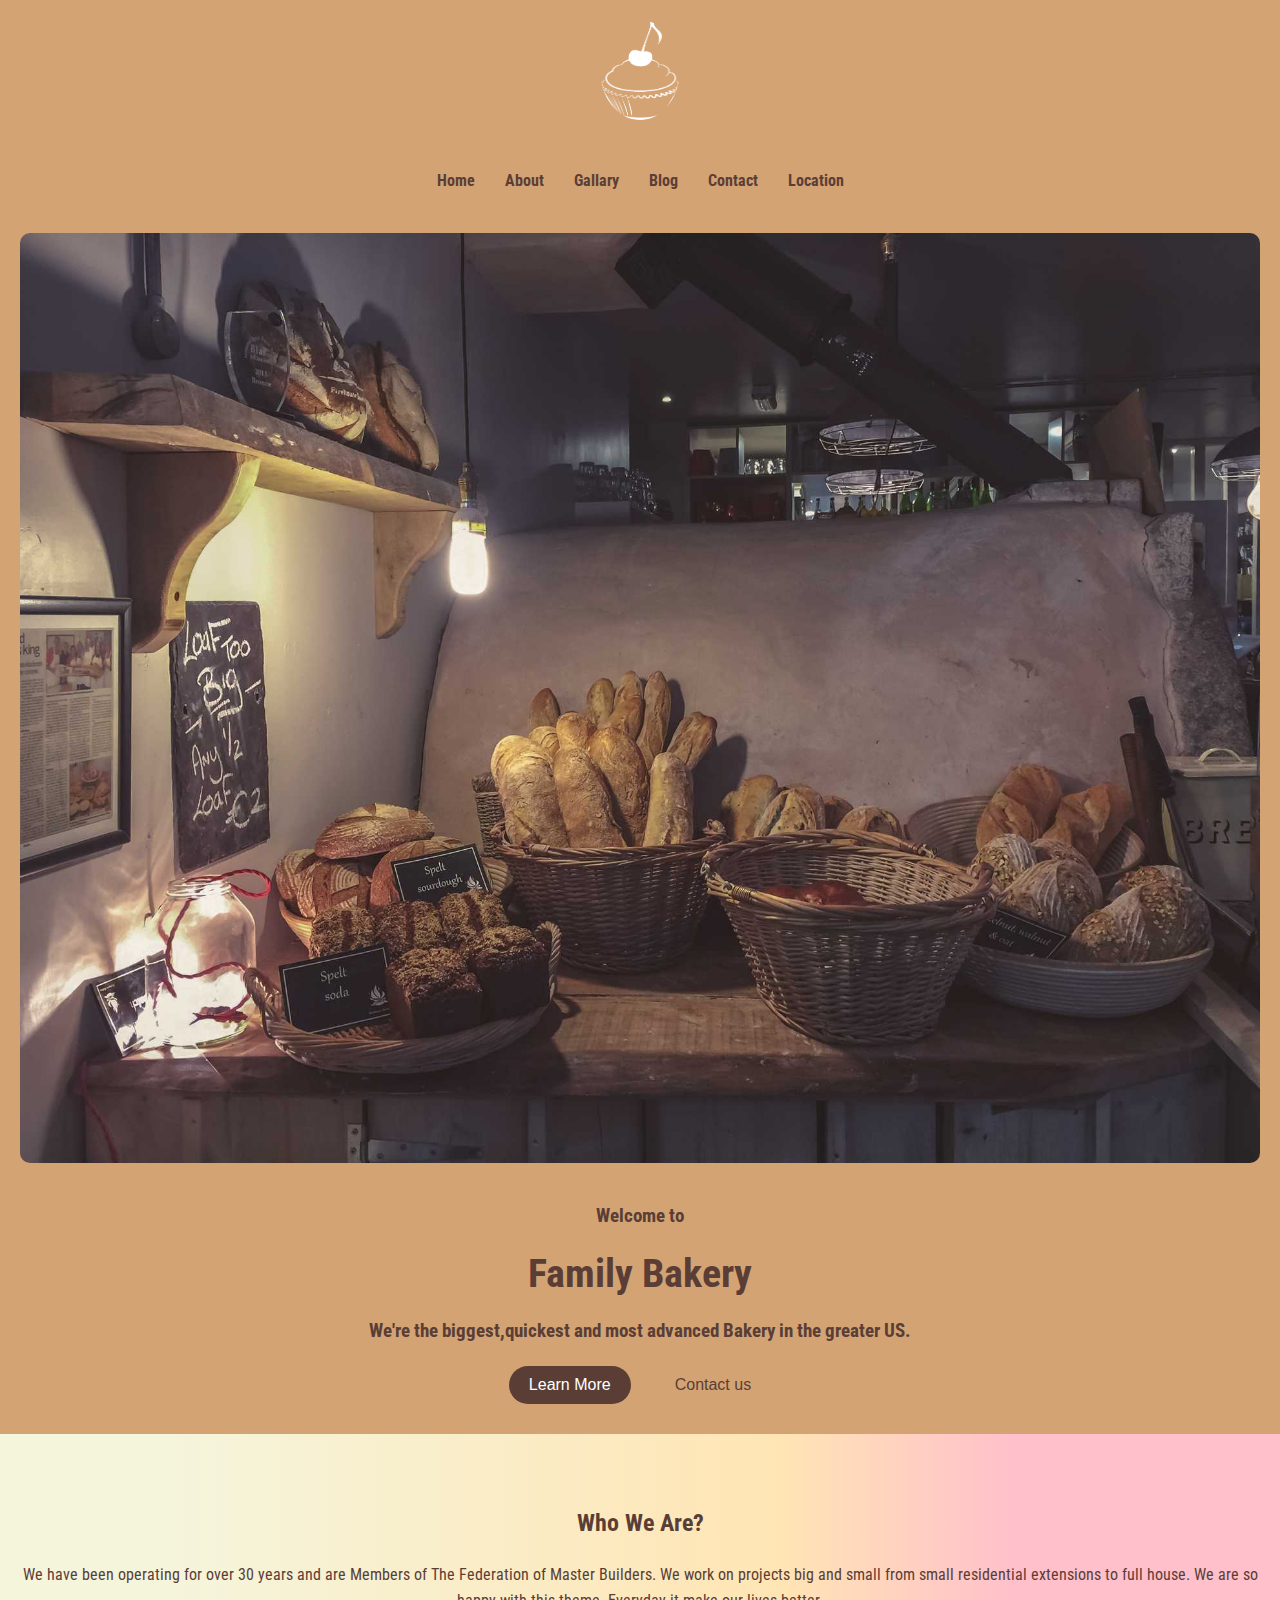
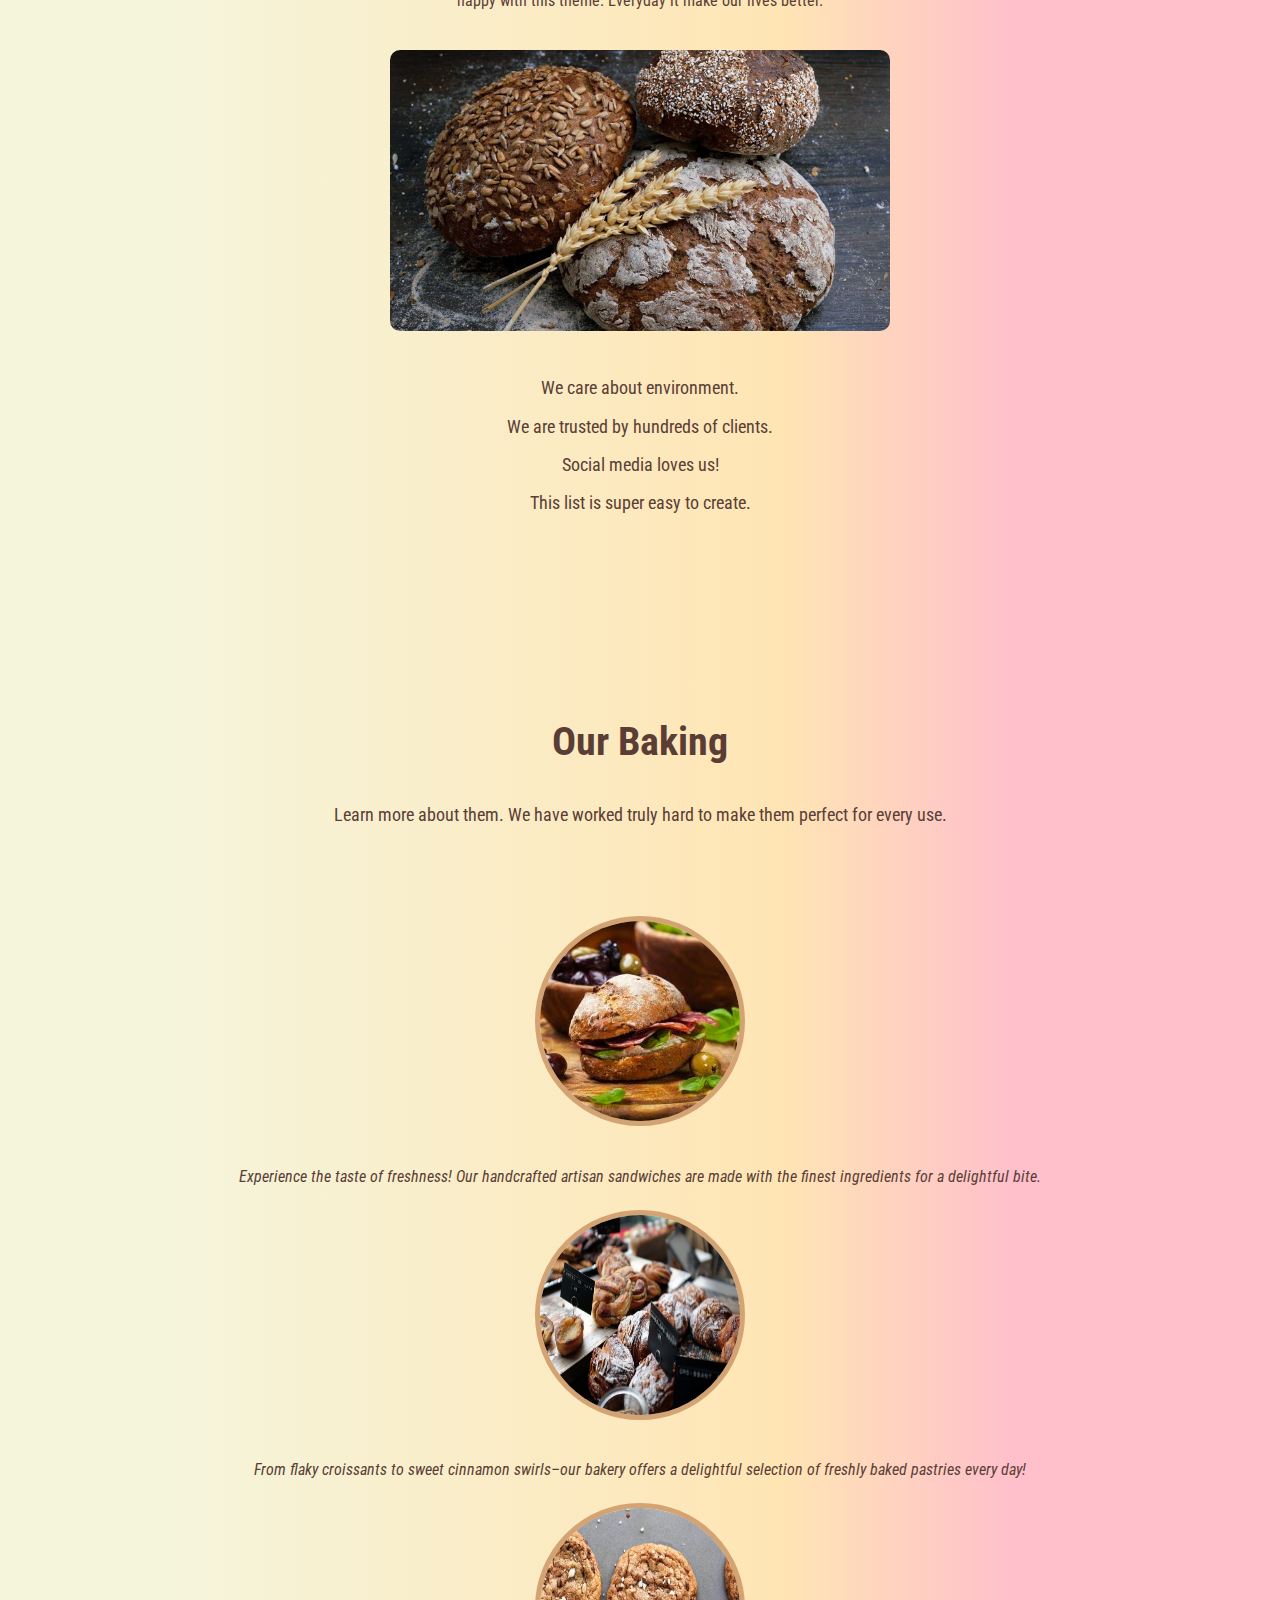
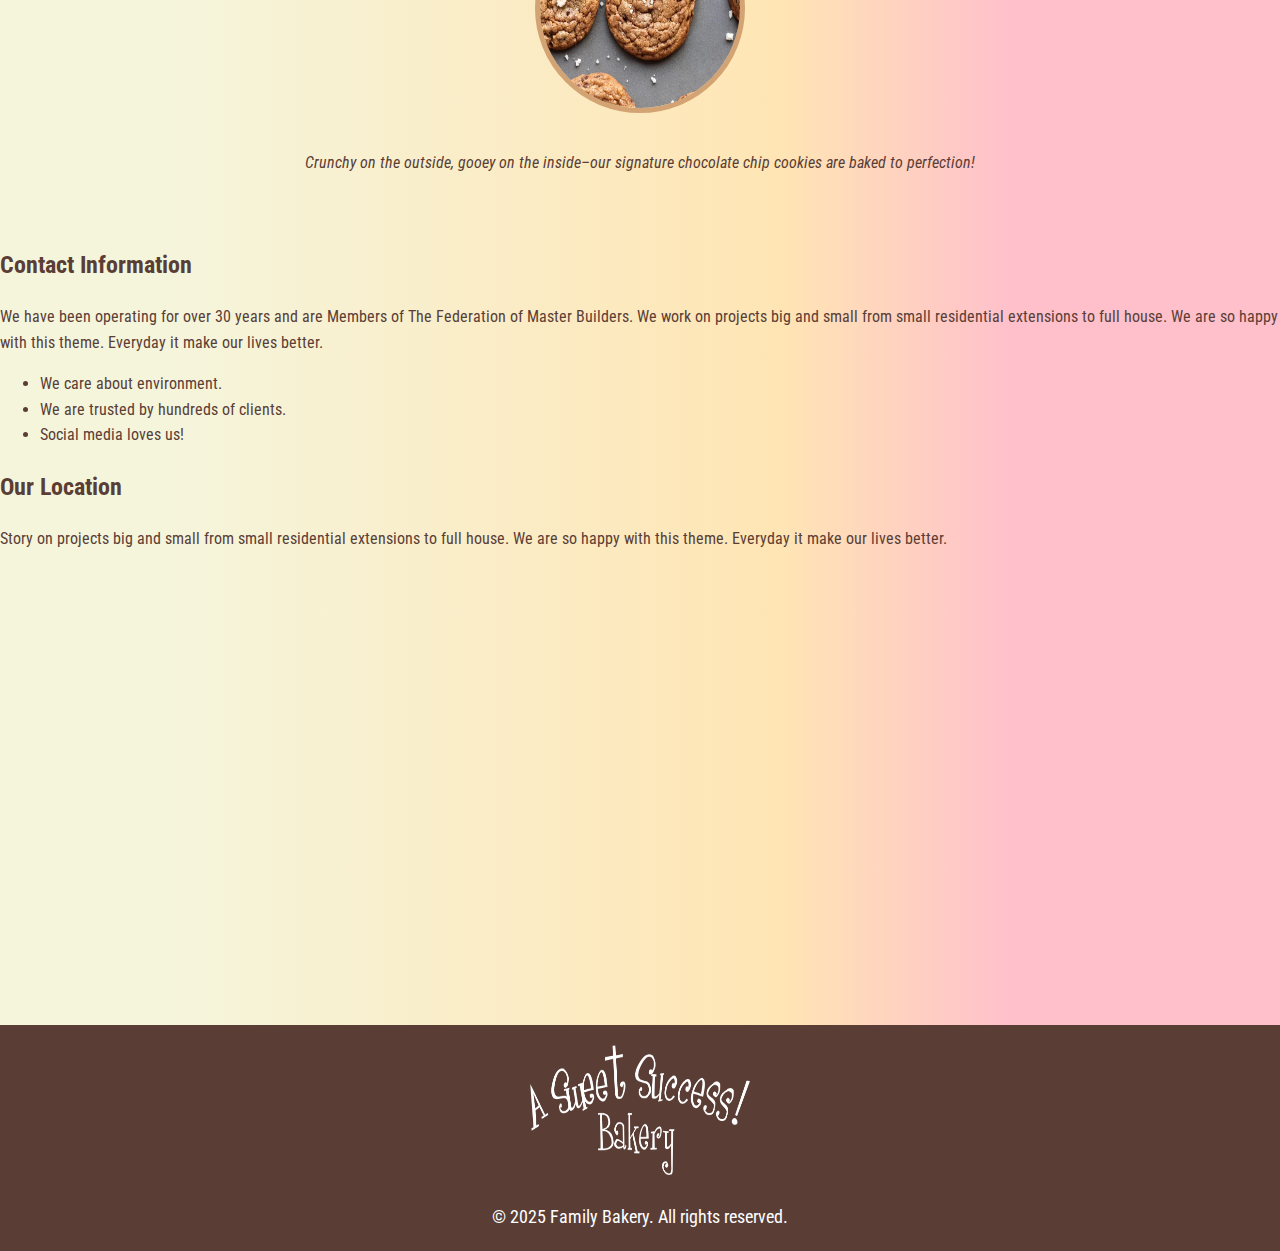
<file: index.html>
<!DOCTYPE html>
<html lang="en">

<head>
    <meta charset="UTF-8" />
    <meta name="viewport" content="width=device-width, initial-scale=1.0">
    <title>Family Bakery</title>
    <link rel="stylesheet" href="Style.css" />
    <link rel="icon" type="image/png" href="header-logo.png" />
    <style>
        @import url('https://fonts.googleapis.com/css2?family=Roboto+Condensed:ital,wght@0,100..900;1,100..900&display=swap');
    </style>
    <style>
        body {
            background: #F5F5DC;
            background: linear-gradient(90deg, #F5F5DC 13%, #FFE5B4 61%, #FFC0CB 79%);
        }

        .baking-container {
            background: transparent;
        }
    </style>
</head>

<body class="All">
    <div class="header">
        <header>
            <img src="header-logo.png" alt="bakery logo" height="100" width="80">
            <ul class="nav" type="none">
                <li><a href="#home">Home</a></li>
                <li><a href="#about">About</a></li>
                <li><a href="#gallary">Gallary</a></li>
                <li><a href="#blog">Blog</a></li>
                <li><a href="#contact">Contact</a></li>
                <li><a href="#location">Location</a></li>
            </ul>
        </header>
        <img src="bg copy.jpg" alt="Bakery">
        <h4> Welcome to</h4>
        <h2> Family Bakery</h2>
        <h4> We're the biggest,quickest and most advanced Bakery in the greater US.</h4>

        <button class='but1' onclick="location.href=' #about'">Learn More</button>
        <button class='but2' onclick="location.href='#contact'">Contact us</button>
    </div>

    <div class="About">

        <dd>
        <dt>
            <h2 id="about">Who We Are?</h2>
        </dt>
        <dl>We have been operating for over 30 years and are Members of The Federation of Master Builders. We
            work on
            projects big
            and small from small residential extensions to full house. We are so happy with this theme. Everyday
            it make
            our lives
            better.</dl>
        </dd>
        <img src="bread.jpg" alt="about">
        <ul>
            <li>We care about environment.</li>
            <li>We are trusted by hundreds of clients. </li>
            <li> Social media loves us! </li>
            <li>This list is super easy to create. </li>
        </ul>
    </div>

    <div class="baking-container">
        <div class="baking1">
            <h1>Our Baking</h1>
            <p>Learn more about them. We have worked truly hard to make them perfect for every use.</p>
        </div>
        <figure class="burger">
            <img src="burger-img4-200x200.jpg" alt="Delicious burger image" srcset="" height="200px" width="200px">
        </figure>
        <figcaption class="burger1">
            Experience the taste of freshness! Our handcrafted artisan sandwiches are made with the finest ingredients for a
            delightful bite.
        </figcaption>

        <figure class="group">
            <img src="fig.jpg" alt="Assorted fresh pastries." srcset="" height="200px" width="200px">
        </figure>
        <figcaption class="group1">
            From flaky croissants to sweet cinnamon swirls–our bakery offers a delightful selection of freshly baked
            pastries
            every day!
        </figcaption>

        <figure class="cookies">
            <img src="cookies 1.webp" alt="Chocolate chip cookies." srcset="" height="200px" width="200px">
        </figure>
        <figcaption class="cookies1">
            Crunchy on the outside, gooey on the inside–our signature chocolate chip cookies are baked to perfection!
        </figcaption>
    </div>

    <div id="contact">
        <h2>Contact Information</h2>
        <p>We have been operating for over 30 years and are Members of The Federation of Master Builders. We work on
            projects big
            and small from small residential extensions to full house. We are so happy with this theme. Everyday it make
            our lives
            better.
        </p>
        <ul>
            <li>We care about environment.</li>
            <li>We are trusted by hundreds of clients.</li>
            <li>Social media loves us!</li>
        </ul>
    </div>
    <div id="location">
        <h2>Our Location</h2>
        <p>Story on projects big and small from small residential extensions to full house. We are so happy with this
            theme. Everyday it make our lives better.</p>
        <iframe src=" https://www.google.com/maps/embed?pb=!1m14!1m8!1m3!1d3453.0514736229484!2d31.
            3303755!3d30.064059!3m2!1i1024!2i768!4f13.1!3m3!1m2!1s0x14583e42e4f61a9d%3A0xb87f86d33b2fae3c!
            2sIT%20Gate%20Academy!5e0!3m2!1sen!2seg!4v1742528249531!5m2!1sen!2seg" width="600" height="450"
            style="border:0;" allowfullscreen="" loading="quickest"
            referrerpolicy="no-referrer-when-downgrade"></iframe>


    </div>

    <footer class="footer">
        <img src="footer-logo.png" alt="" height="130" width="220">
        <p>&copy; 2025 Family Bakery. All rights reserved.</p>
    </footer>
</body>

</html>
</file>
<file: Style.css>
@import url('https://fonts.googleapis.com/css2?family=Roboto+Condensed:ital,wght@0,100..900;1,100..900&display=swap');
body {
    font-family: 'Roboto Condensed', sans-serif;
    margin: 0;
    padding: 0;
    line-height: 1.6;
    color: #5a3e36;
    background-color: #f4e8d7;
}

.header {
    text-align: center;
    padding: 20px;
    background-color: #d4a373;
    position: relative;
}

.header img {
    border-radius: 50%;
    margin-bottom: 20px;
}

.nav {
    list-style: none;
    padding: 0;
    margin: 20px 0;
    display: flex;
    justify-content: center;
}

.nav li {
    margin: 0 15px;
}

.nav li a {
    text-decoration: none;
    color: #5a3e36;
    font-weight: bold;
}

.nav li a:hover {
    color: #fff;
}

.header h4 {
    font-size: 1.2rem;
    margin: 10px 0;
    color: #5a3e36;
}

.header h2 {
    font-size: 2.5rem;
    margin: 10px 0;
    color: #5a3e36;
}

.header img[alt="Bakery"] {
    width: 100%;
    height: auto;
    border-radius: 10px;
    margin-top: 20px;
}
.but1,
.but2 {
    padding: 10px 20px;
    margin: 10px;
    border: none;
    border-radius: 25px;
    cursor: pointer;
    font-size: 16px;
    transition: background-color 0.3s ease;
}

.but1 {
    background-color: #5a3e36;
    color: #fff;
}

.but2 {
    background-color: #d4a373;
    color: #5a3e36;
}

.but1:hover {
    background-color: #3e2a24;
}

.but2:hover {
    background-color: #b3875e;
}

.About {
    padding: 50px 20px;
    text-align: center;
}

.About img {
    border-radius: 10px;
    margin: 20px 0;
    width: 100%;
    max-width: 500px;
    height: auto;
}

.About ul {
    list-style: none;
    padding: 0;
}

.About ul li {
    margin: 10px 0;
    font-size: 1.1rem;
    color: #5a3e36;
}

.baking1 {
    text-align: center;
    padding: 50px 20px;
}

.baking1 h1 {
    font-size: 2.5rem;
    color: #5a3e36;
}

.baking1 p {
    font-size: 1.1rem;
    color: #5a3e36;
}

.baking-container {
    display: flex;
    flex-direction: column;
    align-items: center;
    justify-content: center;
    text-align: center;
    padding: 50px 20px;
    background-color: #f4e8d7;
}

.baking-container figure {
    margin: 20px 0;
}

.baking-container figcaption {
    margin-top: 10px;
    font-style: italic;
    color: #5a3e36;
}

.burger,
.group,
.cookies {
    display: inline-block;
    margin: 20px;
    text-align: center;
}

.burger img,
.group img,
.cookies img {
    border-radius: 50%;
    border: 5px solid #d4a373;
    width: 200px;
    height: 200px;
}

figcaption {
    margin-top: 10px;
    font-style: italic;
    color: #5a3e36;
}

.contacti {
    padding: 50px 20px;
    text-align: center;
}

.contacti h2 {
    font-size: 2.5rem;
    color: #5a3e36;
}

.contacti p {
    font-size: 1.1rem;
    color: #5a3e36;
}

.contacti ul {
    list-style: none;
    padding: 0;
}

.contacti ul li {
    margin: 10px 0;
    font-size: 1.1rem;
    color: #5a3e36;
}

.Location {
    padding: 50px 20px;
    text-align: center;
}

.Location h2 {
    font-size: 2.5rem;
    color: #5a3e36;
}

.Location p {
    font-size: 1.1rem;
    color: #5a3e36;
}

.maps {
    border-radius: 20px;
    border: 5px solid #d4a373;
    width: 100%;
    max-width: 600px;
    height: 450px;
    margin: 20px 0;
}

.footer {
    background-color: #5a3e36;
    color: #fff;
    text-align: center;
    padding: 20px;
}

.footer img {
    border-radius: 10px;
    margin-bottom: 20px;
}

.footer p {
    font-size: 1.1rem;
    margin: 0;
}
</file>
